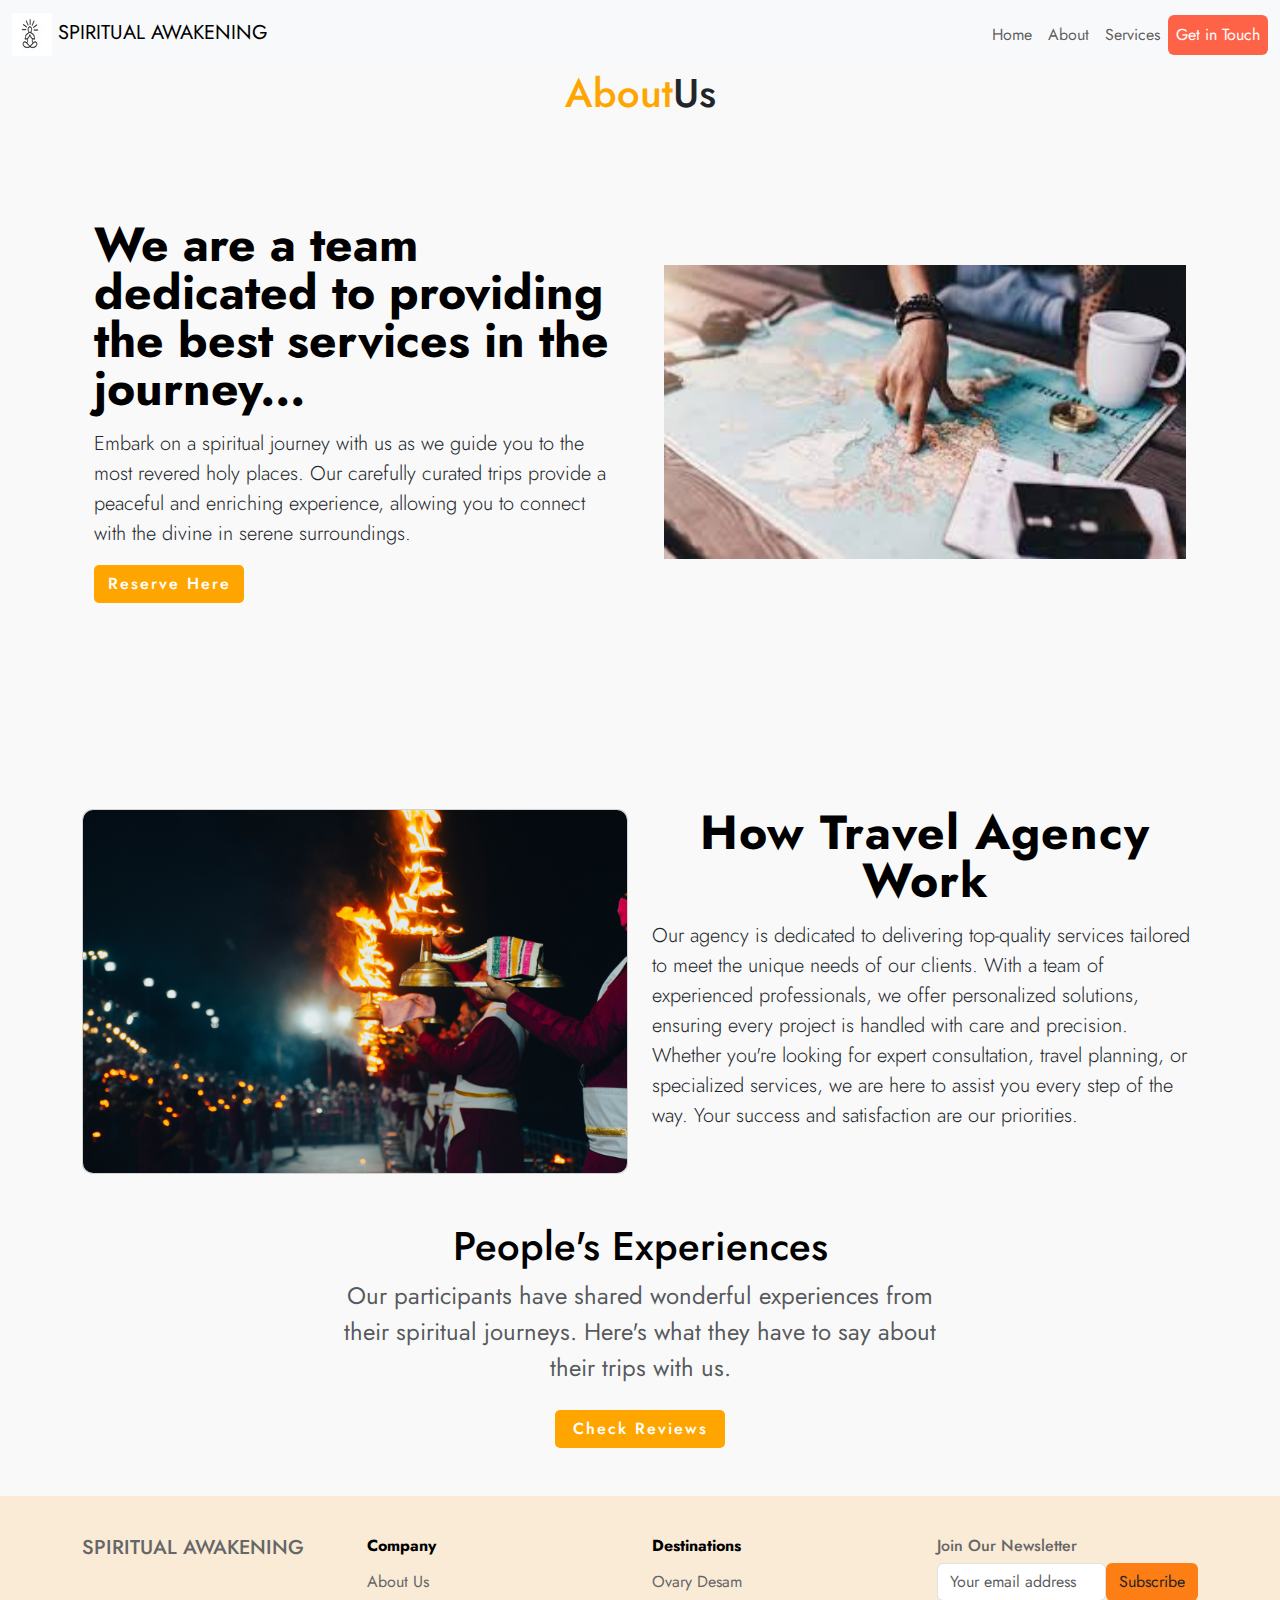
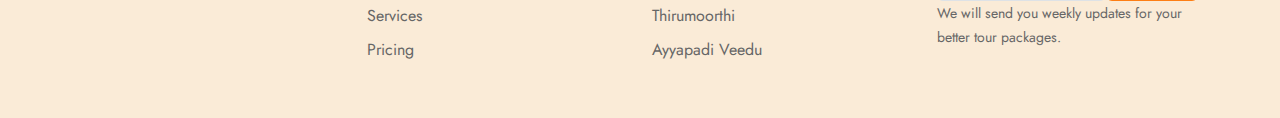
<file: about.html>
<!DOCTYPE html>
<html lang="en">
<head>
  <meta charset="UTF-8">
  <meta name="viewport" content="width=device-width, initial-scale=1.0">
  <title>About US</title>
  <link href="https://cdn.jsdelivr.net/npm/bootstrap@5.3.3/dist/css/bootstrap.min.css" rel="stylesheet" integrity="sha384-QWTKZyjpPEjISv5WaRU9OFeRpok6YctnYmDr5pNlyT2bRjXh0JMhjY6hW+ALEwIH" crossorigin="anonymous">
  <link rel="stylesheet" href="about.css">
</head>
<body>
   <!-- Nav bar-->
   <nav class="navbar navbar-expand-lg navbar-light bg-light">
    <div class="container-fluid">
      <a class="navbar-brand" href="#">
        <img src="..\photos\logo(1).jpg" alt="Logo"> 
        SPIRITUAL AWAKENING
      </a>
        <button class="navbar-toggler" type="button" data-bs-toggle="collapse" data-bs-target="#navbarNav" aria-controls="navbarNav" aria-expanded="false" aria-label="Toggle navigation">
            <span class="navbar-toggler-icon"></span>
        </button>
        <div class="collapse navbar-collapse" id="navbarNav">
            <ul class="navbar-nav ms-auto">
                <li class="nav-item">
                    <a class="nav-link" href="index.html">Home</a>
                </li>
                <li class="nav-item">
                    <a class="nav-link" href="#">About</a>
                </li>
                <li class="nav-item">
                    <a class="nav-link" href="#">Services</a>
                </li>
                
                <li class="nav-item">
                    <a class="nav-link btn text-white" href="#">Get in Touch</a>
                </li>
            </ul>
        </div>
    </div>
</nav>
<!-- About-->
<h1 style="text-align: center;"><span style="color: orange; ">About</span>Us</h1>
<div class="container col-xxl-8 px-4 py-5">
  <div class="row flex-lg-row-reverse align-items-center g-5 py-5">
    <div class="col-10 col-sm-8 col-lg-6">
      <img src="testimonials/destination image.jpg" class="d-block mx-lg-auto img-fluid" alt="Bootstrap Themes" width="700" height="500" loading="lazy">
    </div>
    <div class="col-lg-6">
      <h1 class="display-5 fw-bold text-body-emphasis lh-1 mb-3">We are a team dedicated to providing the best services in the journey...</h1>
      <p class="lead"> Embark on a spiritual journey with us as we guide you to the most revered holy places.
        Our carefully curated trips provide a peaceful and enriching experience, allowing you to
        connect with the divine in serene surroundings.</p>
      <div class="d-grid gap-2 d-md-flex justify-content-md-start">
        <button type="button" class="btn" id="about-btn"><a href="../Packages details/index.html" style="text-decoration: none; color: #fff;">Reserve Here</a></button>
        </div>
    </div>
  </div>
</div>
<!-- 2 page-->
<section class="about" id="about">
  <div class="container">
     <div class="main-txt" style="padding-top: 10px;">
      
        </div>
        <div class="row" style="margin-top: 50px;">
           <div class="col-md-6 py-3 py-md-0">
              <div class="card">
                 <img src="testimonials/prashant-bamnawat-kDwrlJlOmfw-unsplash.jpg" alt="">
              </div>
           </div>

           <div class="col-md-6 py-3 py-md-0">
              <h2 style="text-align: center; " class="display-5 fw-bold text-body-emphasis lh-1 mb-3">How Travel Agency Work </h2>
              <p style="margin-top: 1rem;" class="lead">Our agency is dedicated to delivering top-quality services tailored to meet the unique needs of our clients.
                With a team of experienced professionals, we offer personalized solutions, ensuring every project is handled with care and precision.
                Whether you're looking for expert consultation, travel planning, or specialized services, we are here to assist you every step of the way.
                Your success and satisfaction are our priorities.</p>
           </div>
        </div>
     </div>
</section>
<!--3page-->
<div class="position-relative p-5 text-center text-muted " style="background-color: #f9f9f9;">
 
  <h1 class="text-body-emphasis">People's Experiences</h1>
  <p class="col-lg-6 mx-auto mb-4" style="font-size: 1.5rem;">
    Our participants have shared wonderful experiences from their spiritual journeys.
    Here's what they have to say about their trips with us.
  </p>
  <button class="btn" id="review" type="button">
    <a href="../Testimonial/index.html" style="text-decoration: none; color: #fff;"> Check Reviews</a>
  </button>
</div>
<!--Footer-->

<footer class="footer" style="background-color: antiquewhite;">
  <div class="container">
      <div class="row">
          
          <div class="col-md-3">
              <div class="footer-logo">
                  <h5>SPIRITUAL AWAKENING</h5>
                  
              </div>
              <div class="social-icons">
                  <a href="#"><i class="fab fa-linkedin"></i></a>
                  <a href="#"><i class="fab fa-facebook"></i></a>
                  <a href="#"><i class="fab fa-twitter"></i></a>
                  <a href="#"><i class="fab fa-instagram"></i></a>
              </div>
          </div>
        
          <div class="col-md-3 footer-column">
              <h6>Company</h6>
              <ul>
                  <li><a href="#">About Us</a></li>
                  <li><a href="#">Services</a></li>
                  <li><a href="#">Pricing</a></li>
              </ul>
          </div>
        
          <div class="col-md-3 footer-column">
              <h6>Destinations</h6>
              <ul>
                  <li><a href="#">Ovary Desam</a></li>
                  <li><a href="#">Thirumoorthi</a></li>
                  <li><a href="#">Ayyapadi Veedu</a></li>
              </ul>
          </div>
          <div class="col-md-3">
              <h6>Join Our Newsletter</h6>
              <form class="newsletter d-flex">
                  <input type="email" class="form-control" placeholder="Your email address">
                  <button type="submit" class="btn" id="subbtn" style="background-color: #fd7e14;">Subscribe</button>
              </form>
              <small>We will send you weekly updates for your better tour packages.</small>
              <p id="message1"></p>
          </div>
      </div>
  </div>
</footer>
<script src="https://cdn.jsdelivr.net/npm/bootstrap@5.3.3/dist/js/bootstrap.bundle.min.js" integrity="sha384-YvpcrYf0tY3lHB60NNkmXc5s9fDVZLESaAA55NDzOxhy9GkcIdslK1eN7N6jIeHz" crossorigin="anonymous"></script>

<script>
    document.addEventListener('DOMContentLoaded', function() {
    var subButton = document.getElementById("subbtn");
    if (subButton) {
        subButton.addEventListener("click", function(event) {
            event.preventDefault(); 
            console.log("Button clicked");
            var message = document.getElementById("message1");
            if (message) {
                message.innerText = "Thanks for subscribing!";
                setTimeout(function() {
                    message.innerText = "";
                }, 5000);
            } else {
                console.error("Message element not found.");
            }
        });
    } else {
        console.error("Subscribe button not found.");
    }
});

</script>
</body>
</html>
</file>
<file: about.css>
@import url('https://fonts.googleapis.com/css2?family=Jost:wght@100;200;300;400;500;600;700;800;900&display=swap');

* {
    padding: 0;
    margin: 0;
    box-sizing: border-box;
    list-style: none;
    text-decoration: none;
    border: none;
    outline: none;
    scroll-behavior: smooth;
    font-family: 'Jost', sans-serif;
}

:root {
    --text-color: #fff;
    --bg-color: #000;
    --main-color: #FF914D;
    --h1-font: 5rem;
    --h2-font: 3rem;
    --p-font: 1rem;
}

body{
    background: #f9f9f9;
}
/* navbar*/
.navbar .btn {
    background-color: #ff6347; /* Coral color for the button */
}
/* About Start*/
.about{
    margin-top: 50px;
    background: #f9f9f9;
  }
  .about .card{
    border-radius: 10px;
  }
  .about .card img{
    border-radius: 10px;
  }
  .about h2{
    font-weight: 600;
    letter-spacing: 1px;
  }
  .about p{
    font-size: 500;
  }
  #about-btn{
    width: 150px;
    height: 38px;
    border: none;
    border-radius: 5px;
    background: #ffa500;
    color: white;
    letter-spacing: 2px;
    font-weight: 550;
    transition: 0.5s ease;
    cursor: pointer;
  }
  #about-btn:hover{
    width: 170px;
  }
  .main-txt h1{
    text-align: center;

  }

  /* About 2*/
  #review{
    width: 170px;
    height: 38px;
    border: none;
    border-radius: 5px;
    background: #ffa500;
    color: white;
    letter-spacing: 2px;
    font-weight: 550;
    transition: 0.5s ease;
    cursor: pointer;
  }
  #review:hover{
    width: 190px;
  }
/*footer*/
.footer {
    background-color: #f8f9fa;
    padding: 40px 0;
    color: #666;
  }
  .footer .footer-column ul {
    list-style: none;
    padding: 0;
  }
  
  .footer .footer-column ul li {
    margin-bottom: 10px;
  }
  
  .footer .footer-column ul li a {
    color: #666;
    text-decoration: none;
  }
  
  .footer .footer-column ul li a:hover {
    text-decoration: underline;
  }
  
  .footer .footer-column h6 {
    font-size: 1rem;
    font-weight: bold;
    margin-bottom: 15px;
    color: black;
  }
</file>
